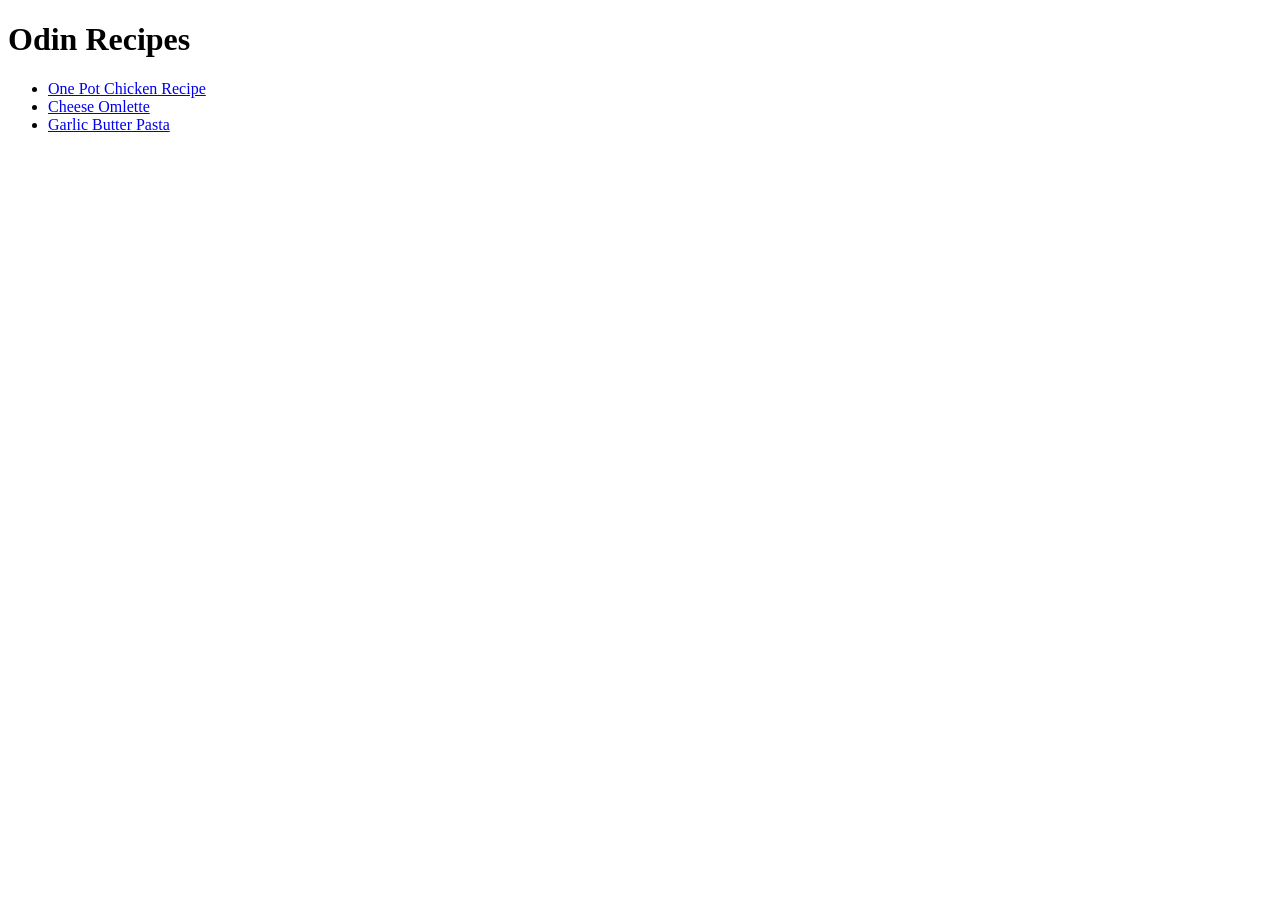
<file: index.html>
<!DOCTYPE html>
<html lang="en">
<head>
    <meta charset="UTF-8">
    <meta name="viewport" content="width=device-width, initial-scale=1.0">
    <title>Odin Recipes</title>
</head>
<body>
    <h1>Odin Recipes</h1>
    <ul>
        <li><a href="./recipes/one-pot-chicken.html">One Pot Chicken Recipe</a></li>
        <li><a href="./recipes/cheese-omlette.html">Cheese Omlette</a></li>
        <li><a href="./recipes/garlic-butter-pasta.html">Garlic Butter Pasta</a></li>
    </ul>
</body>
</html>
</file>
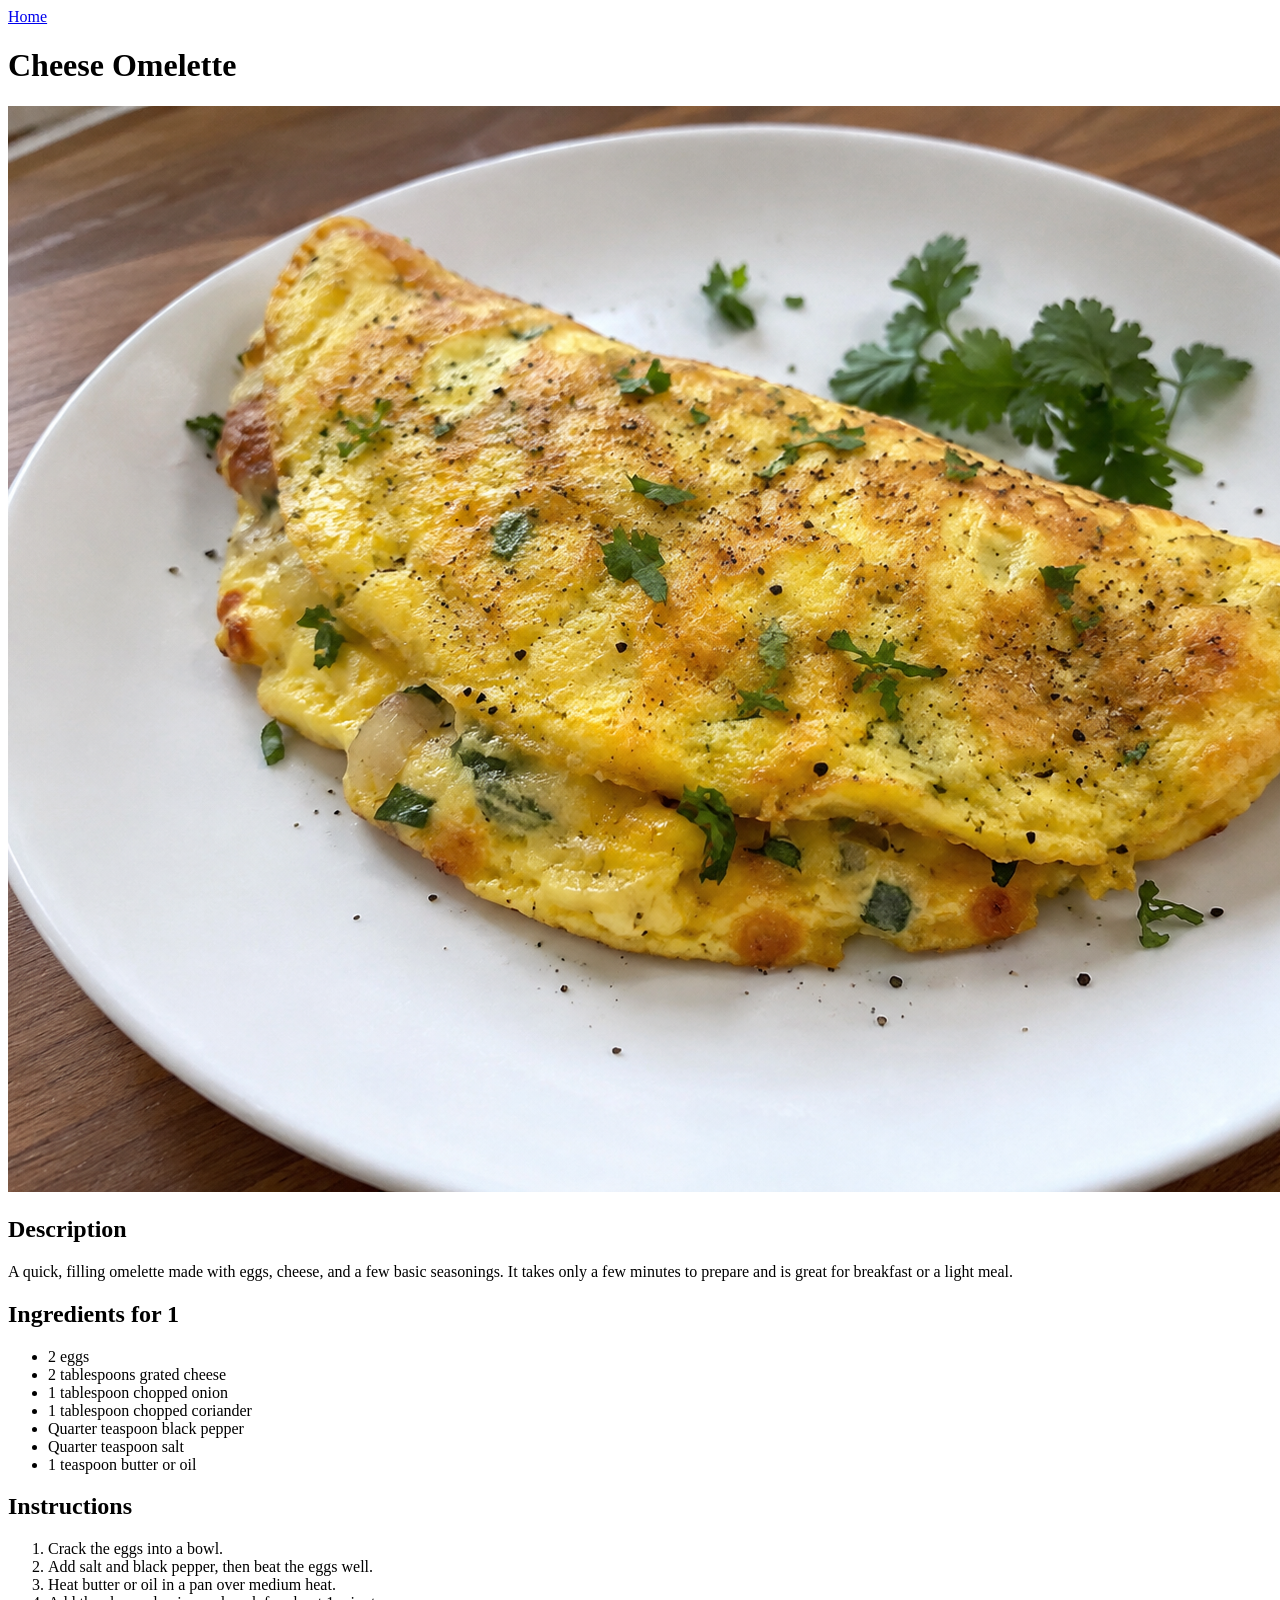
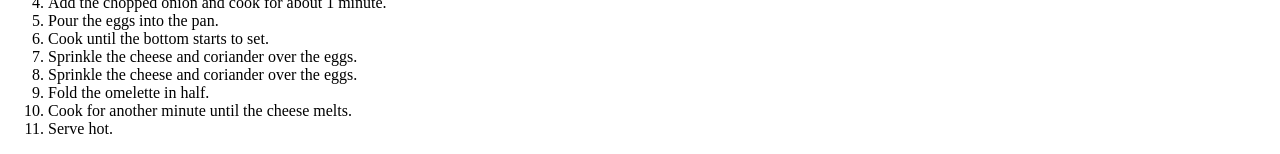
<file: recipes/cheese-omlette.html>
<!DOCTYPE html>
<html lang="en">
<head>
    <meta charset="UTF-8">
    <meta name="viewport" content="width=device-width, initial-scale=1.0">
    <title>Cheese Omelette</title>
</head>
<body>
    <a href="../index.html">Home</a>
    <h1>Cheese Omelette</h1>
    <img src="../images/cheese-omlette.png">
    <h2>Description</h2>
    <p>A quick, filling omelette made with eggs, cheese, and a few basic seasonings. It takes only a few minutes to prepare and is great for breakfast or a light meal.</p>
    <h2>Ingredients for 1</h2>
    <ul>
        <li>2 eggs</li>
        <li>2 tablespoons grated cheese</li>
        <li>1 tablespoon chopped onion</li>
        <li>1 tablespoon chopped coriander</li>
        <li>Quarter teaspoon black pepper</li>
        <li>Quarter teaspoon salt</li>
        <li>1 teaspoon butter or oil</li>
    </ul>
    <h2>Instructions</h2>
    <ol>
        <li>Crack the eggs into a bowl.</li>
        <li>Add salt and black pepper, then beat the eggs well.</li>
        <li>Heat butter or oil in a pan over medium heat.</li>
        <li>Add the chopped onion and cook for about 1 minute.</li>
        <li>Pour the eggs into the pan.</li>
        <li>Cook until the bottom starts to set.</li>
        <li>Sprinkle the cheese and coriander over the eggs.</li>
        <li>Sprinkle the cheese and coriander over the eggs.</li>
        <li>Fold the omelette in half.</li>
        <li>Cook for another minute until the cheese melts.</li>
        <li>Serve hot.</li>
    </ol>
</body>
</html>
</file>
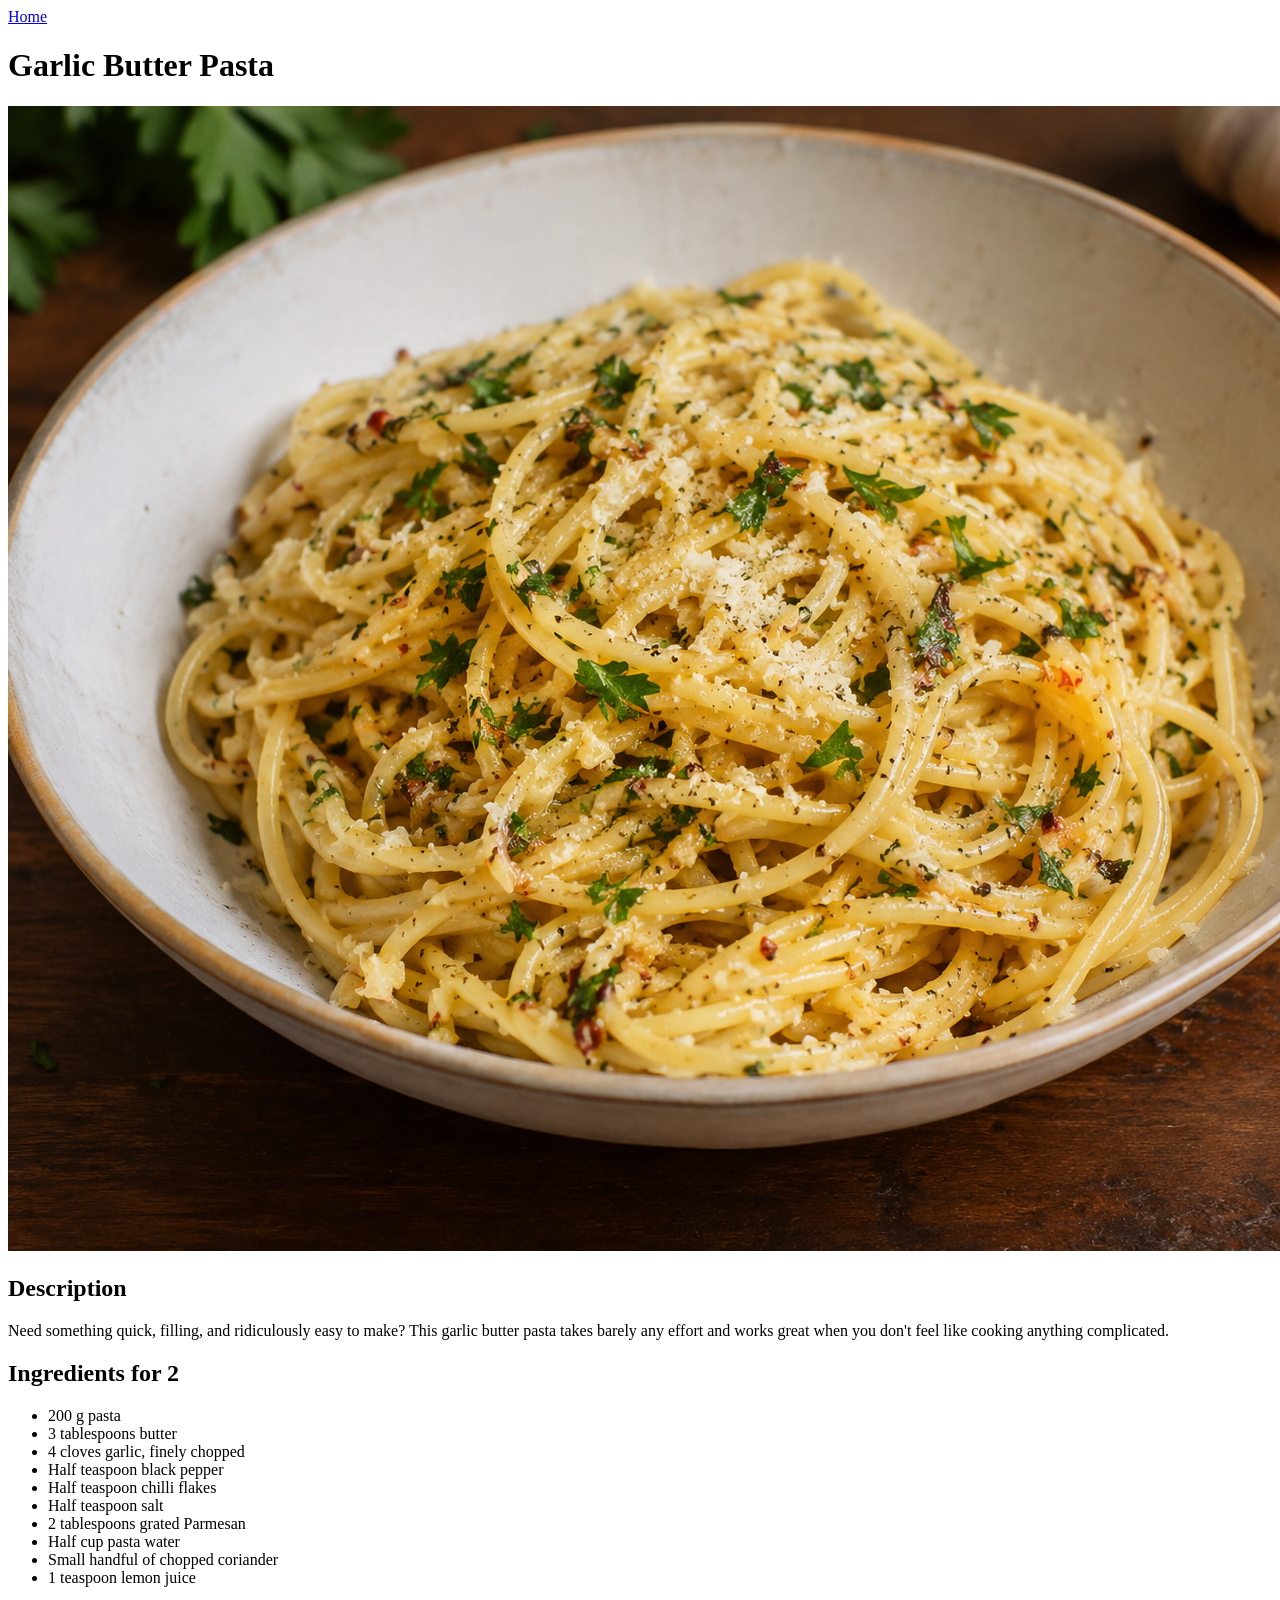
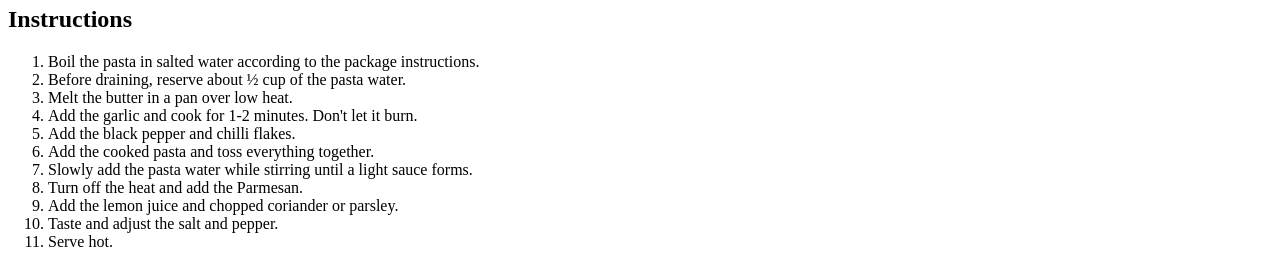
<file: recipes/garlic-butter-pasta.html>
<!DOCTYPE html>
<html lang="en">
<head>
    <meta charset="UTF-8">
    <meta name="viewport" content="width=device-width, initial-scale=1.0">
    <title>Garlic Butter Pasta</title>
</head>
<body>
    <a href="../index.html">Home</a>
    <h1>Garlic Butter Pasta</h1>
    <img src="../images/garlic-butter-pasta.png">
    <h2>Description</h2>
    <p>Need something quick, filling, and ridiculously easy to make? 
    This garlic butter pasta takes barely any effort and works great when you don't feel like cooking anything complicated.</p>
    <h2>Ingredients for 2</h2>
    <ul>
        <li>200 g pasta</li>
        <li>3 tablespoons butter</li>
        <li>4 cloves garlic, finely chopped</li>
        <li>Half teaspoon black pepper</li>
        <li>Half teaspoon chilli flakes</li>
        <li>Half teaspoon salt</li>
        <li>2 tablespoons grated Parmesan</li>
        <li>Half cup pasta water</li>
        <li>Small handful of chopped coriander</li>
        <li>1 teaspoon lemon juice</li>
    </ul>
    <h2>Instructions</h2>
    <ol>
        <li>Boil the pasta in salted water according to the package instructions.</li>
        <li>Before draining, reserve about ½ cup of the pasta water.</li>
        <li>Melt the butter in a pan over low heat.</li>
        <li>Add the garlic and cook for 1-2 minutes. Don't let it burn.</li>
        <li>Add the black pepper and chilli flakes.</li>
        <li>Add the cooked pasta and toss everything together.</li>
        <li>Slowly add the pasta water while stirring until a light sauce forms.</li>
        <li>Turn off the heat and add the Parmesan.</li>
        <li>Add the lemon juice and chopped coriander or parsley.</li>
        <li>Taste and adjust the salt and pepper.</li>
        <li>Serve hot.</li>
    </ol>
</body>
</html>
</file>
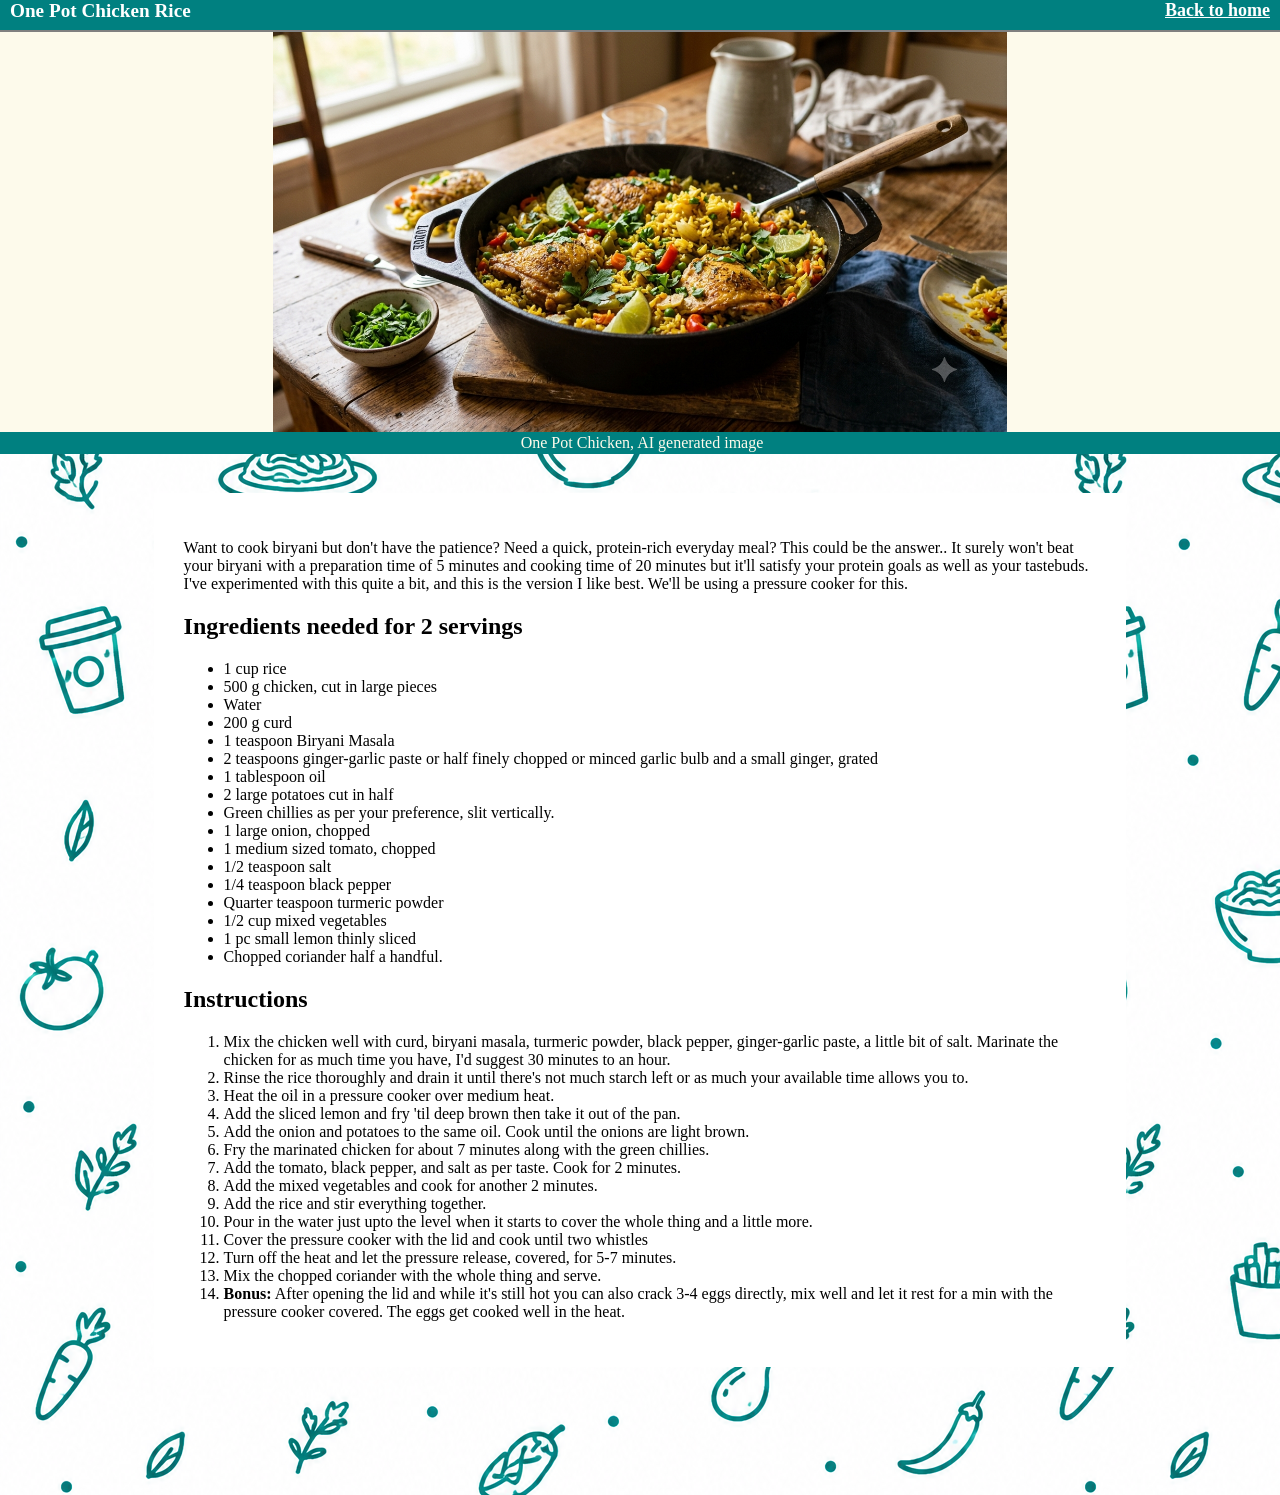
<file: recipes/one-pot-chicken-rice.html>
<!DOCTYPE html>
<html lang="en">
<head>
    <meta charset="UTF-8">
    <meta name="viewport" content="width=device-width, initial-scale=1.0">
    <link rel="stylesheet" href="../style.css">
</head>
<body background="../background.png">
    <div class="top-box">
      <h1>One Pot Chicken Rice</h1>
      <a href="../index.html">Back to home</a>
    </div>
    <div class="cover">
      <img src="chickrice.png" height="400px">
      <div class="caption">
            One Pot Chicken, AI generated image
        </div>
    </div>
    <div class="main-content">
   <p>Want to cook biryani but don't have the patience? Need a quick, protein-rich everyday meal? This could be the answer.. It surely won't beat your biryani with a preparation time of 5 minutes and cooking time of 20 minutes but it'll satisfy your protein goals as well as your tastebuds. I've experimented with this quite a bit, and this is the version I like best. We'll be using a pressure cooker for this.</p> 

    <h2>Ingredients needed for 2 servings</h2>  
    <ul>
    <li>1 cup rice</li>
    <li>500 g chicken, cut in large pieces</li>
    <li>Water</li>
    <li>200 g curd</li>
    <li>1 teaspoon Biryani Masala</li>
    <li>2 teaspoons ginger-garlic paste or half finely chopped or minced garlic bulb and a small ginger, grated</li>
    <li>1 tablespoon oil</li>
    <li>2 large potatoes cut in half</li>
    <li>Green chillies as per your preference, slit vertically.</li>    
    <li>1 large onion, chopped</li>
    <li>1 medium sized tomato, chopped</li>
    <li>1/2 teaspoon salt</li>
    <li>1/4 teaspoon black pepper</li>
    <li>Quarter teaspoon turmeric powder</li>
    <li>1/2 cup mixed vegetables</li>
    <li>1 pc small lemon thinly sliced</li>
    <li>Chopped coriander half a handful.</li>
    
  </ul>
  <h2>Instructions</h2>
  <ol>
    <li>Mix the chicken well with curd, biryani masala, turmeric powder, black pepper, ginger-garlic paste, a little bit of salt. Marinate the chicken for as much time you have, I'd suggest 30 minutes to an hour.</li>
    <li>Rinse the rice thoroughly and drain it until there's not much starch left or as much your available time allows you to.</li>
    <li>Heat the oil in a pressure cooker over medium heat.</li>
    <li>Add the sliced lemon and fry 'til deep brown then take it out of the pan.</li>
    <li>Add the onion and potatoes to the same oil. Cook until the onions are light brown.</li>
    <li>Fry the marinated chicken for about 7 minutes along with the green chillies.</li>
    <li>Add the tomato, black pepper, and salt as per taste. Cook for 2 minutes.</li>
    <li>Add the mixed vegetables and cook for another 2 minutes.</li>
    <li>Add the rice and stir everything together.</li>
    <li>Pour in the water just upto the level when it starts to cover the whole thing and a little more.</li>
    <li>Cover the pressure cooker with the lid and cook until two whistles</li>
    <li>Turn off the heat and let the pressure release, covered, for 5-7 minutes.</li>
    <li>Mix the chopped coriander with the whole thing and serve.</li>
    <li><strong>Bonus:</strong> After opening the lid and while it's still hot you can also crack 3-4 eggs directly, mix well and let it rest for a min with the pressure cooker covered. The eggs get cooked well in the heat.</li>
  </ol>
  </div>

</body>
</html>
</file>
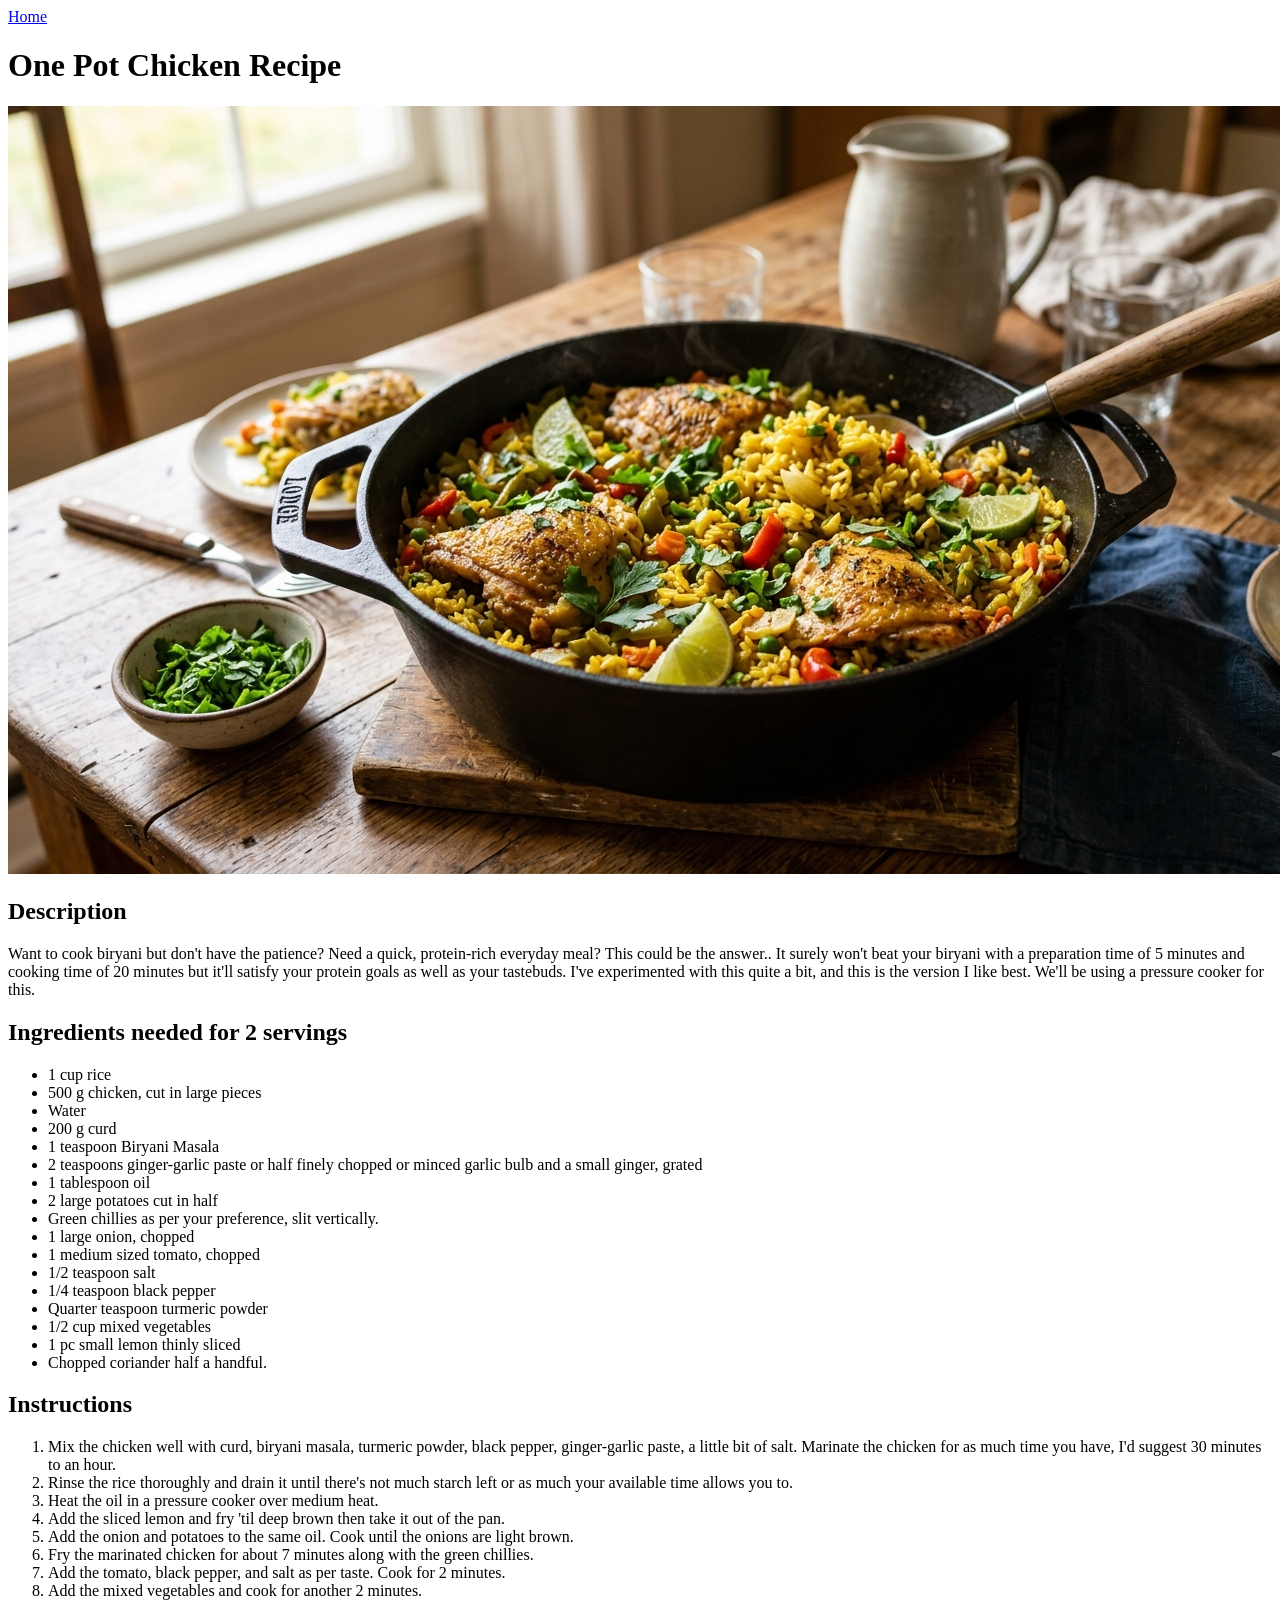
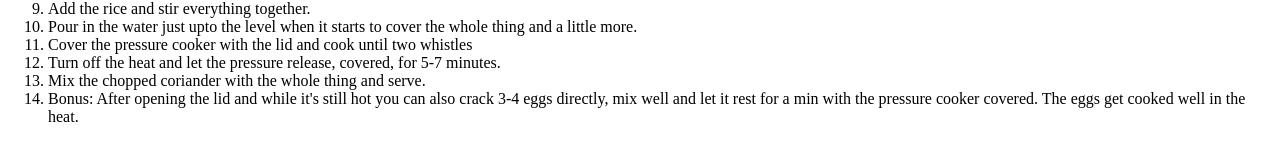
<file: recipes/one-pot-chicken.html>
<!DOCTYPE html>
<html lang="en">
<head>
    <meta charset="UTF-8">
    <meta name="viewport" content="width=device-width, initial-scale=1.0">
    <title>One Pot Chicken Recipe</title>
</head>
<body>
    <a href="../index.html">Home</a>
    <h1>One Pot Chicken Recipe</h1>
    <img src="../images/chickrice.png" alt="Image of one pot chicken rice">
    <h2>Description</h2>
    <p>Want to cook biryani but don't have the patience? Need a quick, protein-rich everyday meal? 
       This could be the answer.. It surely won't beat your biryani with a preparation time of 5 minutes and cooking time of 20 minutes but 
       it'll satisfy your protein goals as well as your tastebuds. I've experimented with this quite a bit, and 
       this is the version I like best. We'll be using a pressure cooker for this.</p>
       <h2>Ingredients needed for 2 servings</h2>
            <ul>
                <li>1 cup rice</li>
                <li>500 g chicken, cut in large pieces</li>
                <li>Water</li>
                <li>200 g curd</li>
                <li>1 teaspoon Biryani Masala</li>
                <li>2 teaspoons ginger-garlic paste or half finely chopped or minced garlic bulb and a small ginger, grated</li>
                <li>1 tablespoon oil</li>
                <li>2 large potatoes cut in half</li>
                <li>Green chillies as per your preference, slit vertically.</li>
                <li>1 large onion, chopped</li>
                <li>1 medium sized tomato, chopped</li>
                <li>1/2 teaspoon salt</li>
                <li>1/4 teaspoon black pepper</li>
                <li>Quarter teaspoon turmeric powder</li>
                <li>1/2 cup mixed vegetables</li>
                <li>1 pc small lemon thinly sliced</li>
                <li>Chopped coriander half a handful.</li>
            </ul>
        <h2>Instructions</h2>
            <ol>
                <li>Mix the chicken well with curd, biryani masala, turmeric powder, black pepper, ginger-garlic paste, a little bit of salt. Marinate the chicken for as much time you have, I'd suggest 30 minutes to an hour.</li>
                <li>Rinse the rice thoroughly and drain it until there's not much starch left or as much your available time allows you to.</li>
                <li>Heat the oil in a pressure cooker over medium heat.</li>
                <li>Add the sliced lemon and fry 'til deep brown then take it out of the pan.</li>
                <li>Add the onion and potatoes to the same oil. Cook until the onions are light brown.</li>
                <li>Fry the marinated chicken for about 7 minutes along with the green chillies.</li>
                <li>Add the tomato, black pepper, and salt as per taste. Cook for 2 minutes.</li>
                <li>Add the mixed vegetables and cook for another 2 minutes.</li>
                <li>Add the rice and stir everything together.</li>
                <li>Pour in the water just upto the level when it starts to cover the whole thing and a little more.</li>
                <li>Cover the pressure cooker with the lid and cook until two whistles</li>
                <li>Turn off the heat and let the pressure release, covered, for 5-7 minutes.</li>
                <li>Mix the chopped coriander with the whole thing and serve.</li>
                <li>Bonus: After opening the lid and while it's still hot you can also crack 3-4 eggs directly, mix well and let it rest for a min with the pressure cooker covered. The eggs get cooked well in the heat.</li>
            </ol>
</body>
</html>
</file>
<file: style.css>
body {
    margin: 0px;
}
h1,
.top-box {
    height:30px;
    background: teal;
    color: white;
    margin: 0px;
    display: flex;
}
h1 {
    margin-left: 10px;
    font-size: larger;
}
img,
.cover {
    width: 100%;
    margin: 0px auto;
    display: block;
    height: 400px;
    object-fit: contain;
}
.cover {
    background-color: #fdfaeb;
    border-bottom: 1px gray solid;
    border-top: 2px gray solid;
    
    
}
a {
    color: white;
    font-size: large;
    font-weight: bold;
    margin-left: auto; 
    margin-right: 10px;
    
    
}

.tab-like {
    display: block;
    margin: 1px;
    background: gray;
    padding: 5px;
}
.main-content{
    margin: 60px 12% 10% 12%;
    display: block;
    background: white;
    padding: 30px;
}
.caption{
    text-align: center;
    background: teal;
    color: #fdfaeb;
    padding: 2px;
    width: 100%;
}
</file>
